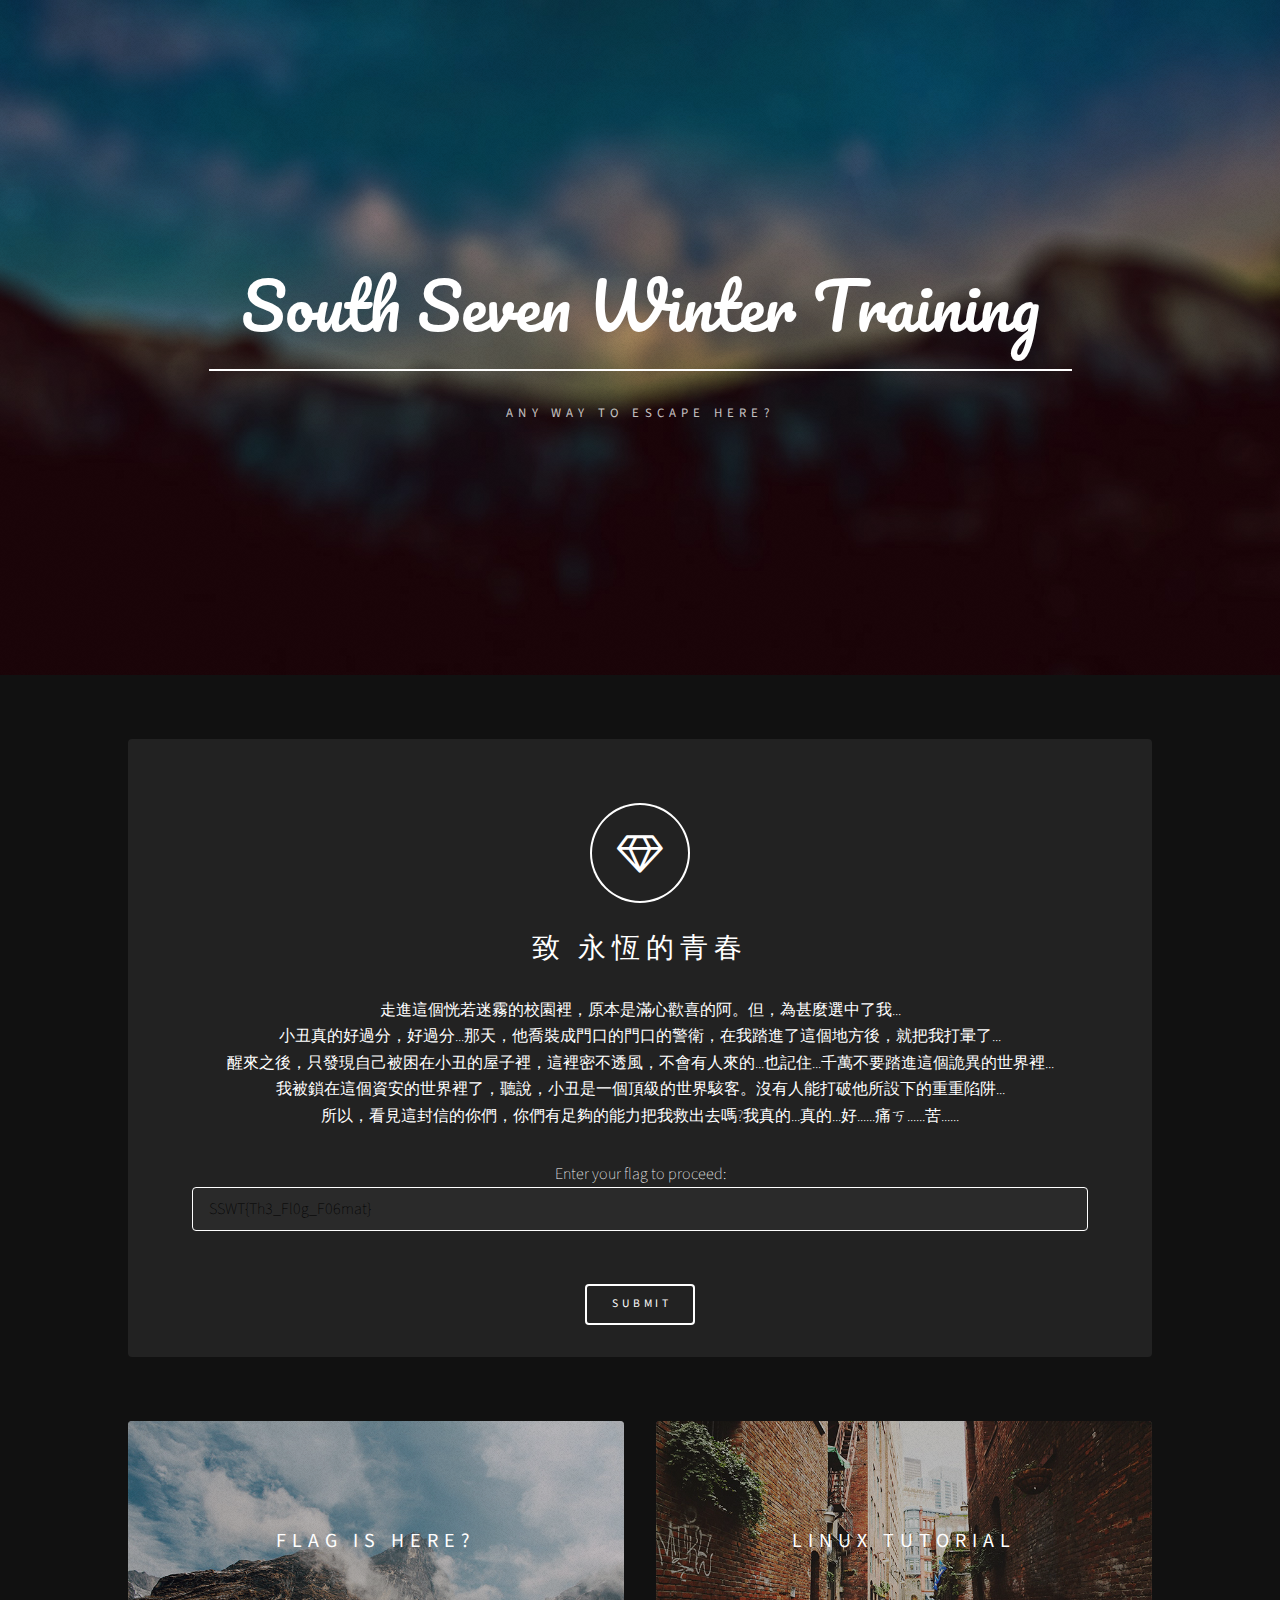
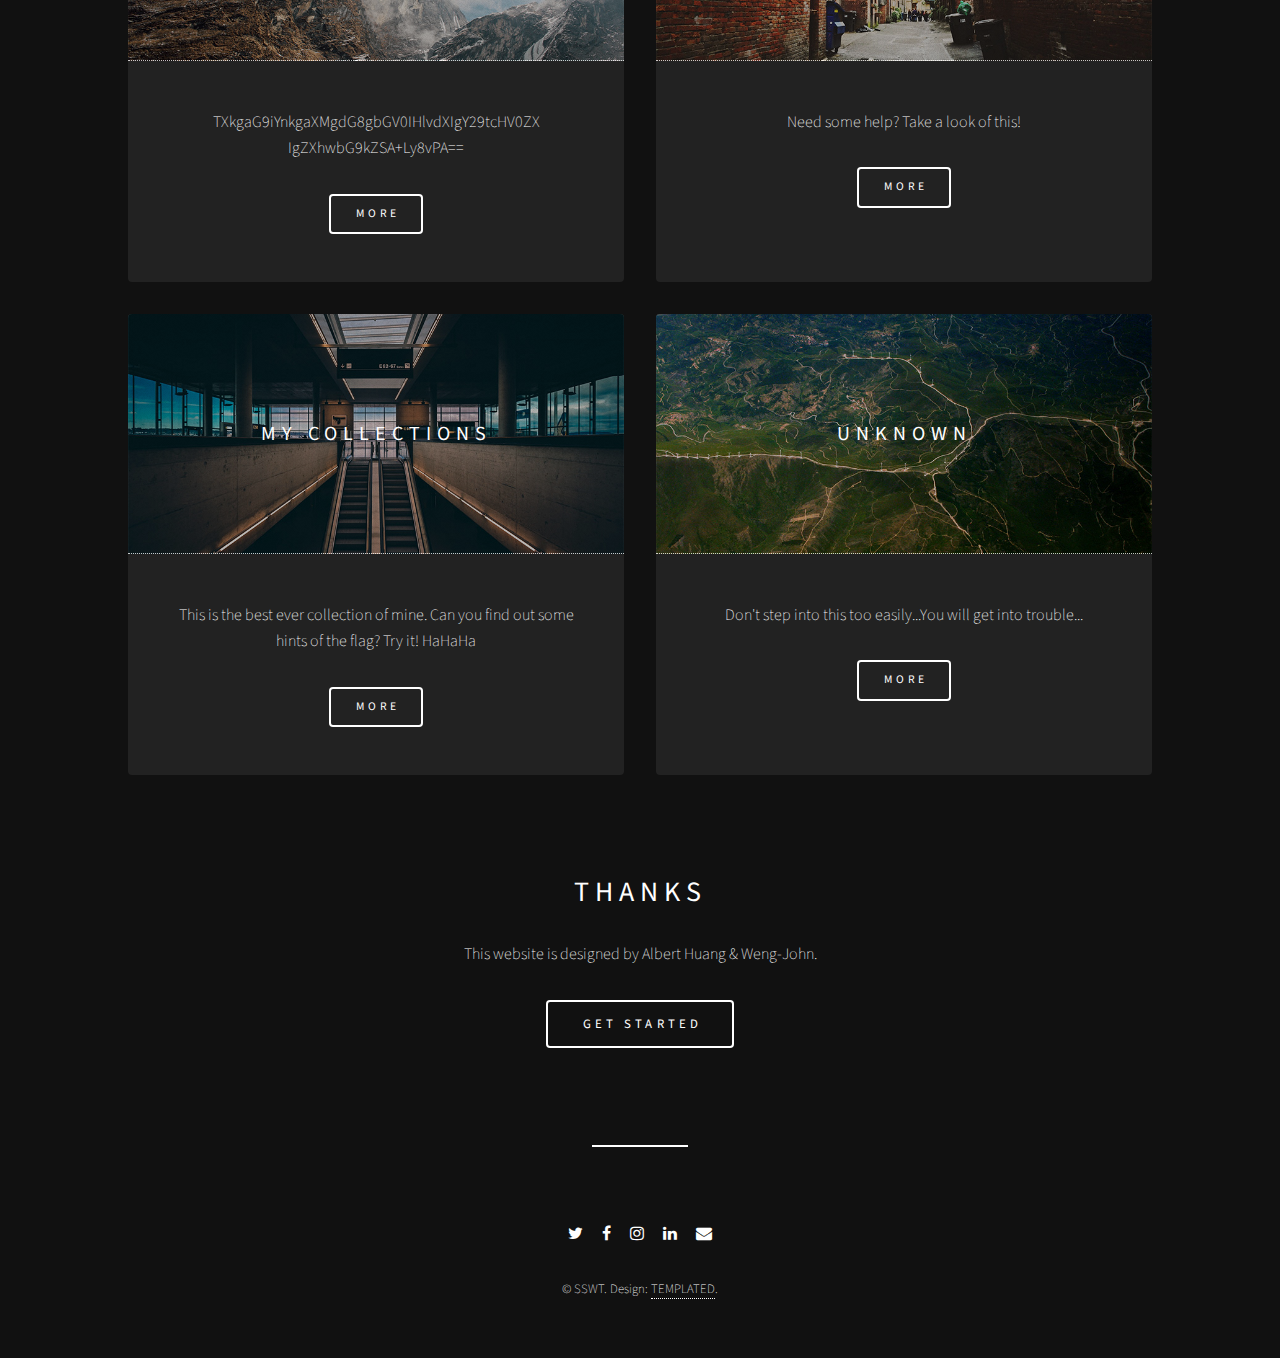
<file: index.html>
<!DOCTYPE HTML>
<html>
	<head>
		<title>World of Clown</title>
		<meta charset="utf-8" />
		<meta name="viewport" content="width=device-width, initial-scale=1" />
		<link rel="stylesheet" href="assets/css/main.css" />
	</head>
	<body>

		<!-- Header -->
			<header id="header" class="alt">
				<div class="inner">
					<h1>South Seven Winter Training</h1>
					<p>Any way to escape here?</p>
				</div>
			</header>

		<!-- Wrapper -->
			<div id="wrapper">
                
				<!-- Banner -->
					<section id="intro" class="main">
						<span class="icon fa-diamond major"></span>
						<h2>致 永恆的青春</h2>
                        <p>走進這個恍若迷霧的校園裡，原本是滿心歡喜的阿。但，為甚麼選中了我...<br>
                            小丑真的好過分，好過分...那天，他喬裝成門口的門口的警衛，在我踏進了這個地方後，就把我打暈了...<br>
                            醒來之後，只發現自己被困在小丑的屋子裡，這裡密不透風，不會有人來的...也記住...千萬不要踏進這個詭異的世界裡...<br>
                            我被鎖在這個資安的世界裡了，聽說，小丑是一個頂級的世界駭客。沒有人能打破他所設下的重重陷阱...<br>
                            所以，看見這封信的你們，你們有足夠的能力把我救出去嗎?我真的...真的...好......痛ㄎ......苦......
                </p>
							Enter your flag to proceed:<input type="text" id="flag" name="flag" placeholder="SSWT{Th3_Fl0g_F06mat}" ><br><br>
							<input type="submit" value="Submit" onclick="confirm()">
					</section>

				<!-- Items -->
					<section class="main items">
						<article class="item">
							<header>
								<a href="./flag.html"><img src="images/pic01.jpg" alt="" /></a>
								<h3>Flag is here?</h3>
							</header>
							<p>TXkgaG9iYnkgaXMgdG8gbGV0IHlvdXIgY29tcHV0ZX<br>IgZXhwbG9kZSA+Ly8vPA==</p>
							<ul class="actions">
								<li><a href="./flag.html" class="button">More</a></li>
							</ul>
						</article>
						<article class="item">
							<header>
								<a href="https://hackmd.io/@gunjyo/linux_command"><img src="images/pic02.jpg" alt="" /></a>
								<h3>Linux Tutorial</h3>
							</header>
							<p>Need some help? Take a look of this!</p>
							<ul class="actions">
								<li><a href="https://hackmd.io/@gunjyo/linux_command" class="button">More</a></li>
							</ul>
						</article>
						<article class="item">
							<header>
								<a href="https://en.wikipedia.org/wiki/SQL_injection"><img src="images/pic03.jpg" alt="" /></a>
								<h3>My collections</h3>
							</header>
							<p>This is the best ever collection of mine. Can you find out some hints of the flag? Try it! HaHaHa</p>
							<ul class="actions">
								<li><a href="https://en.wikipedia.org/wiki/SQL_injection" class="button">More</a></li>
							</ul>
						</article>
						<article class="item">
							<header>
								<a href="./Unknown.html"><img src="images/pic04.jpg" alt="" /></a>
								<h3>Unknown</h3>
							</header>
							<p>Don't step into this too easily...You will get into trouble...</p>
							<ul class="actions">
								<li><a href="./Unknown.html" class="button">More</a></li>
							</ul>
						</article>
					</section>

				<!-- CTA -->
					<section id="cta" class="main special">
						<h2>Thanks</h2>
						<p>This website is designed by Albert Huang & Weng-John.</p>
						<ul class="actions">
							<li><a href="#" class="button big">Get Started</a></li>
						</ul>
					</section>

				<!-- Main -->
				<!--
					<section id="main" class="main">
						<header>
							<h2>Lorem ipsum dolor</h2>
						</header>
						<p>Fusce malesuada efficitur venenatis. Pellentesque tempor leo sed massa hendrerit hendrerit. In sed feugiat est, eu congue elit. Ut porta magna vel felis sodales vulputate. Donec faucibus dapibus lacus non ornare. Etiam eget neque id metus gravida tristique ac quis erat. Aenean quis aliquet sem. Ut ut elementum sem. Suspendisse eleifend ut est non dapibus. Nulla porta, neque quis pretium sagittis, tortor lacus elementum metus, in imperdiet ante lorem vitae ipsum. Pellentesque habitant morbi tristique senectus et netus et malesuada fames ac turpis egestas. Etiam eget neque id metus gravida tristique ac quis erat. Aenean quis aliquet sem. Ut ut elementum sem. Suspendisse eleifend ut est non dapibus. Nulla porta, neque quis pretium sagittis, tortor lacus elementum metus, in imperdiet ante lorem vitae ipsum. Pellentesque habitant morbi tristique senectus et netus et malesuada fames ac turpis egestas.</p>
					</section>
				-->

				<!-- Footer -->
					<footer id="footer">
						<ul class="icons">
							<li><a href="#" class="icon fa-twitter"><span class="label">Twitter</span></a></li>
							<li><a href="#" class="icon fa-facebook"><span class="label">Facebook</span></a></li>
							<li><a href="#" class="icon fa-instagram"><span class="label">Instagram</span></a></li>
							<li><a href="#" class="icon fa-linkedin"><span class="label">LinkedIn</span></a></li>
							<li><a href="#" class="icon fa-envelope"><span class="label">Email</span></a></li>
						</ul>
						<p class="copyright">&copy; SSWT. Design: <a href="https://templated.co">TEMPLATED</a>.</p>
					</footer>

			</div>

		<!-- Scripts -->
        <script type="text/javascript" src="https://code.jquery.com/jquery-1.12.4.min.js"></script>
			<script src="assets/js/skel.min.js"></script>
			<script src="assets/js/util.js"></script>
			<script src="assets/js/main.js"></script>
            <script src="assets/js/confirm.js"></script>
	</body>
</html>
</file>
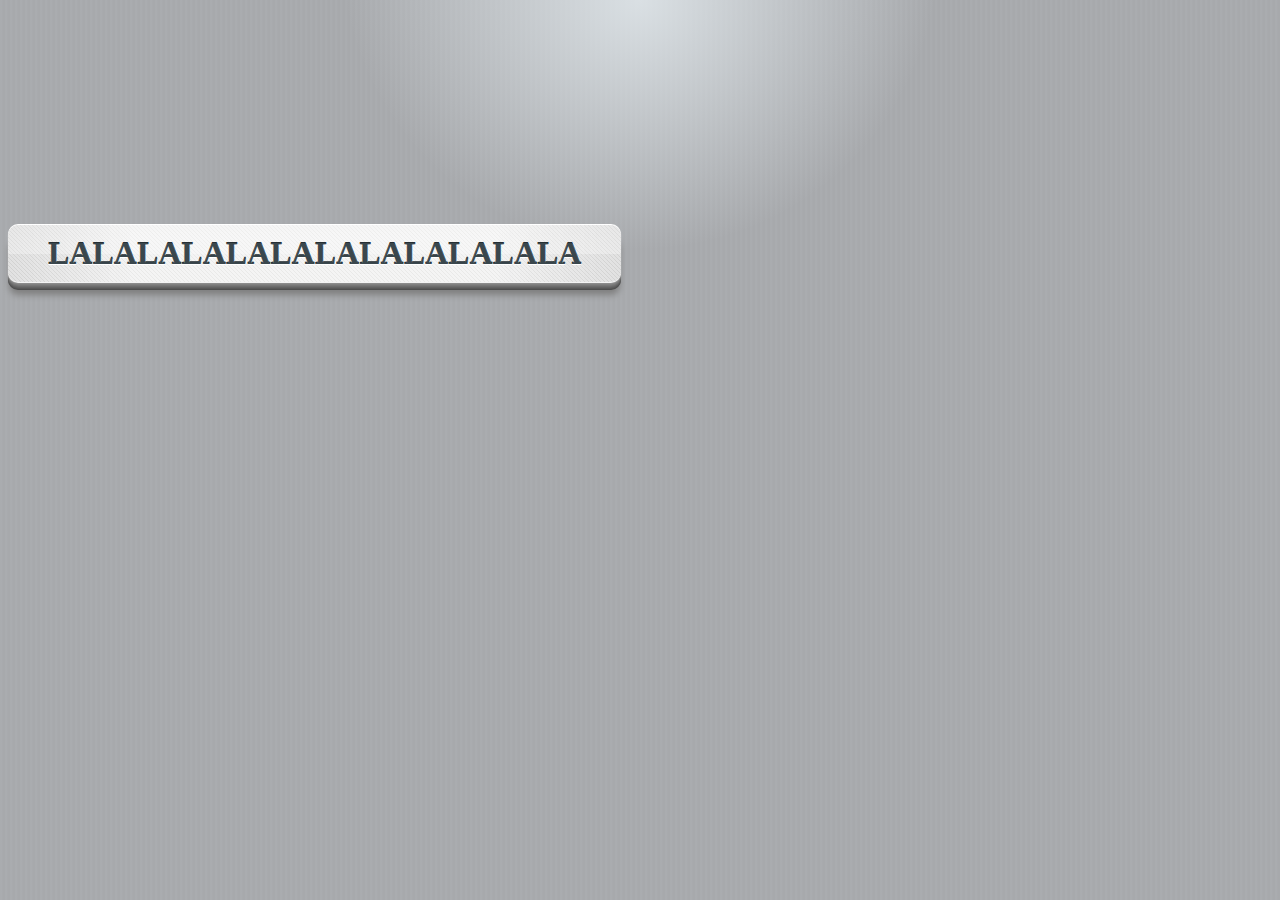
<file: button.html>
<!DOCTYPE HTML>
<html>
	<head>
		<title>I haven't named this page</title>
		<meta charset="utf-8" />
		<meta name="viewport" content="width=device-width, initial-scale=1" />
		<link rel="stylesheet" href="assets/css/button.css" />
	</head>
    <body>
        <div id="pagegradient"></div>

        <a class="button">
            <span>lalalalalalalalalalalala</span>
        </a>
    </body>
</html>
</file>
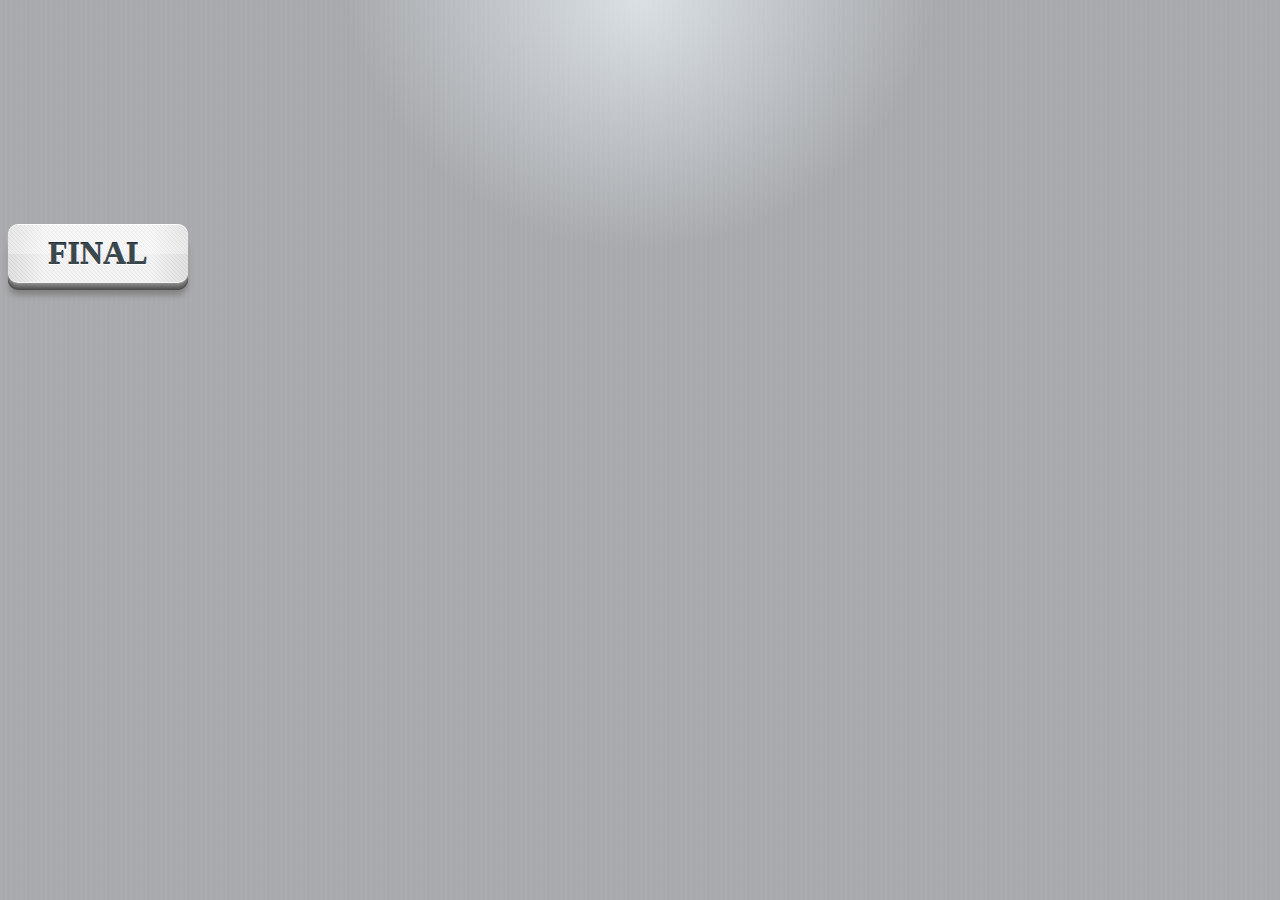
<file: destination.html>
<!DOCTYPE HTML>
<html>
	<head>
		<title>Destination</title>
		<meta charset="utf-8" />
		<meta name="viewport" content="width=device-width, initial-scale=1" />
		<link rel="stylesheet" href="assets/css/button.css" />
	</head>
    <body>
        <div id="pagegradient"></div>

        <a class="button" href="https://hackmd.io/@albert-notes/Bkd1f21ld">
            <span>Final</span>
        </a>
    </body>
</html>
</file>
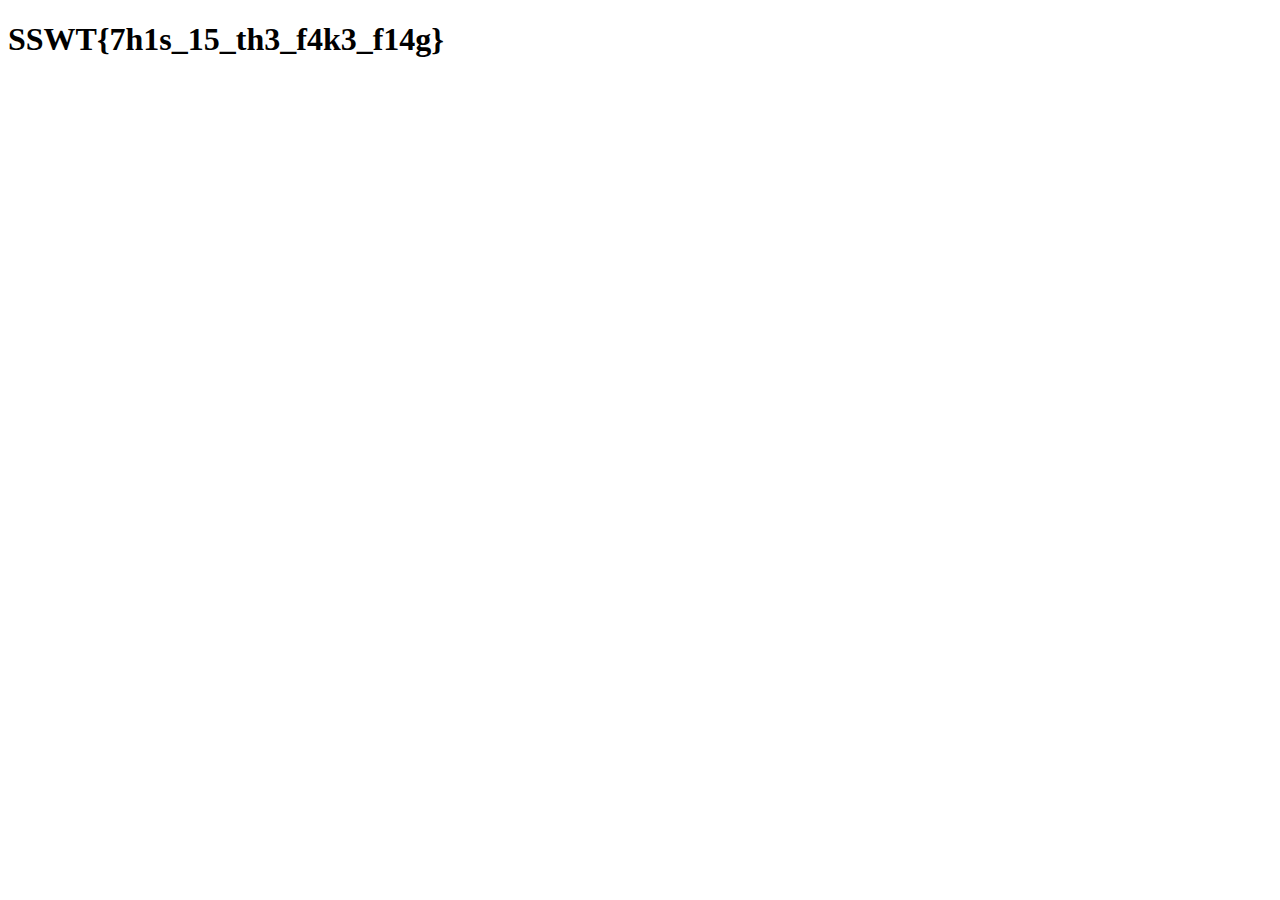
<file: flag.html>
<!DOCTYPE HTML>
<html>
	<head>
		<title>flag</title>
		<meta charset="utf-8" />
		<meta name="viewport" content="width=device-width, initial-scale=1" />
	</head>
	<body>
		<h1>SSWT{7h1s_15_th3_f4k3_f14g}</h1>
	</body>
</html>
</file>
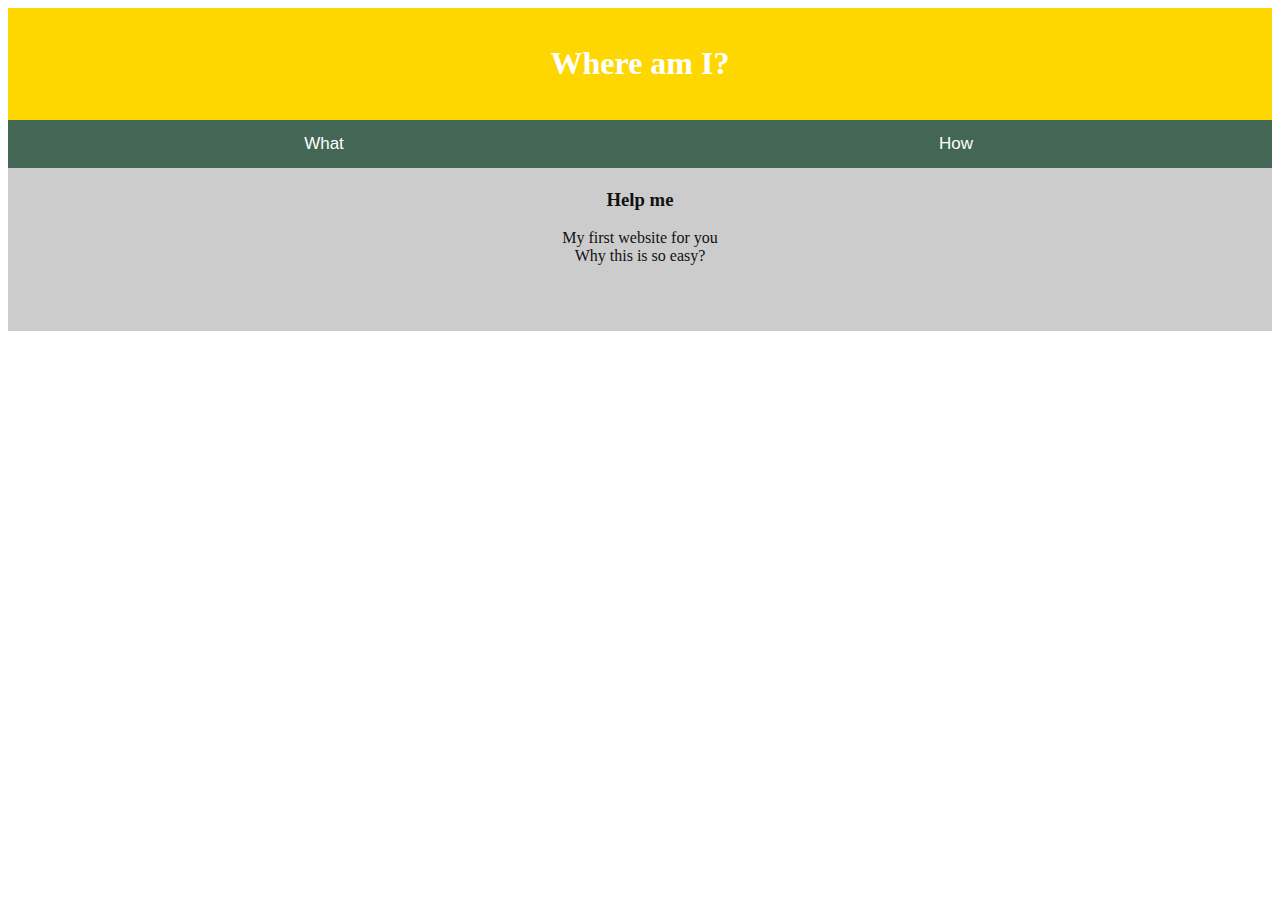
<file: Unknown.html>
<!DOCTYPE html>
<html><head><meta http-equiv="Content-Type" content="text/html; charset=UTF-8">
    <title>Unknown</title>
    <link rel="stylesheet" type="text/css" href="./assets/css/mycss.css">
    <script type="application/javascript" src="./assets/js/myjs.js"></script>
  </head>

  <body class="vsc-initialized">
    <div class="container">
      <header>
	<h1>Where am I?</h1>
      </header>

      <button class="tablink" onclick="openTab(&#39;tabintro&#39;, this, &#39;#222&#39;)" id="defaultOpen" style="">What</button>
      <button class="tablink" onclick="openTab(&#39;tababout&#39;, this, &#39;#222&#39;)" style="background-color: rgb(34, 34, 34);">How</button>
      
      <div id="tabintro" class="tabcontent" style="display: none;">
	<h3>Help me</h3>
	<p>My first website for you<br>Why this is so easy?</p>
      </div>

      <div id="tababout" class="tabcontent" style="display: block;">
	<h3>Useless</h3>
	<p>I used these to make this site: <br>
	  HTML <br>
	  CSS <br>
	  JavaScript
	</p>
	<!-- Html is basic. Anyways have 1/3 of the flag: SSWT{Th3_f1r5 -->
      </div>
      
    </div>
</file>
<file: assets/css/button.css>
body {
    background: #A7A9AC;
    background-image: -webkit-gradient(
        linear,
        left top,
        right top,
        color-stop(.34, rgba(230,237,241,.05)),
        color-stop(.67, rgba(230,237,241,0)));
    -webkit-background-size: 5px 5px;
}

#pagegradient {
  background-image:
        -webkit-gradient(
            radial, 
            50% -50, 
            300, 
            50% 0, 
            0, 
            from(rgba(230, 237, 241, 0)), 
            to(rgba(230, 237, 241, 0.8)));
    
  height:100%;
  left:0px;
  position:absolute;
  top:0;
  width: 100%;
}

.button {
    position: absolute;
    top: 25vh;  //自己調整
    left: 35vw;  //自己調整
    display: inline-block;
    margin: 0 auto;
    
    -webkit-border-radius: 10px;
    
    -webkit-box-shadow: 
        0px 3px rgba(128,128,128,1), /* gradient effects */
        0px 4px rgba(118,118,118,1),
        0px 5px rgba(108,108,108,1),
        0px 6px rgba(98,98,98,1),
        0px 7px rgba(88,88,88,1),
        0px 8px rgba(78,78,78,1),
        0px 14px 6px -1px rgba(128,128,128,1); /* shadow */
    
    -webkit-transition: -webkit-box-shadow .1s ease-in-out;
} 

.button span {
    background-color: #E8E8E8;
    
    background-image: 
        /* gloss gradient */
        -webkit-gradient(
            linear, 
            left bottom, 
            left top, 
            color-stop(50%,rgba(255,255,255,0)), 
            color-stop(50%,rgba(255,255,255,0.3)), 
            color-stop(100%,rgba(255,255,255,0.2))),
        
        /* dark outside gradient */
        -webkit-gradient(
            linear, 
            left top, 
            right top, 
            color-stop(0%,rgba(210,210,210,0.3)), 
            color-stop(20%,rgba(210,210,210,0)), 
            color-stop(80%,rgba(210,210,210,0)), 
            color-stop(100%,rgba(210,210,210,0.3))),
        
        /* light inner gradient */
        -webkit-gradient(
            linear, 
            left top, 
            right top, 
            color-stop(0%,rgba(255,255,255,0)), 
            color-stop(20%,rgba(255,255,255,0.5)), 
            color-stop(80%,rgba(255,255,255,0.5)), 
            color-stop(100%,rgba(255,255,255,0))),        
        
        /* diagonal line pattern */
        -webkit-gradient(
            linear, 
            0% 100%, 
            100% 0%, 
            color-stop(0%,rgba(255,255,255,0)), 
            color-stop(40%,rgba(255,255,255,0)), 
            color-stop(40%,#D2D2D1), 
            color-stop(60%,#D2D2D1), 
            color-stop(60%,rgba(255,255,255,0)), 
            color-stop(100%,rgba(255,255,255,0)));
    
        -webkit-box-shadow:
            0px -1px #fff, /* top highlight */
            0px 1px 1px #FFFFFF; /* bottom edge */
    
    -webkit-background-size: 100%, 100%, 100%, 4px 4px;
    
    -webkit-border-radius: 10px;
    -webkit-transition: -webkit-transform .1s ease-in-out;
    
    display: inline-block;
    padding: 10px 40px 10px 40px;
    
    color: #3A474D;
    text-transform: uppercase;
    font-family: 'TradeGothicLTStd-BdCn20','PT Sans Narrow';
    font-weight: 700;
    font-size: 32px;
    
    text-shadow: 0px 1px #fff, 0px -1px #262F33;
}

        .button span:hover {
            color: #AEBF3B;
            text-shadow: 0px -1px #97A63A;
            cursor: pointer;
        }

        .button:active {
            -webkit-box-shadow: 
                0px 3px rgba(128,128,128,1),
                0px 4px rgba(118,118,118,1),
                0px 5px rgba(108,108,108,1),
                0px 6px rgba(98,98,98,1),
                0px 7px rgba(88,88,88,1),
                0px 8px rgba(78,78,78,1),
                0px 10px 2px 0px rgba(128,128,128,.6); /* shadow */
        }

        .button:active span{
            -webkit-transform: translate(0, 5px); /* depth of button press */
        }

    .button span:after {
        display: block;
        width: 10px;
        height: 10px;
    
        position: absolute;
        right: 14px;
        top: 12px;    
        
        font-family: 'Cabin';
        font-weight: 700;
        color: #AEBF3B;
        text-shadow: 0px 1px #fff, 0px -1px #97A63A;
        font-size: 26px;
    }
</file>
<file: assets/css/mycss.css>
div.container {
    width: 100%;
}

header {
    background-color: gold;
    padding: 1em;
    color: white;
    clear: left;
    text-align: center;
}

h1 {
    color: white;
}

.tablink {
    background-color: #465;
    color: white;
    float: left;
    border: none;
    outline: none;
    cursor: pointer;
    padding: 14px 16px;
    font-size: 17px;
    width: 50%;
}

.tablink:hover {
    background-color: #798;
}

.tabcontent {
    color: #111;
    display: none;
    padding: 50px;
    text-align: center;
}

#tabintro { background-color: #ccc; }
#tababout { background-color: #ccc; }

/* You need CSS to make pretty pages. Here's part 2/3 of the flag: t_tr7_1 */
</file>
<file: assets/css/main.css>
@import url(font-awesome.min.css);
@import url("https://fonts.googleapis.com/css?family=Pacifico|Source+Sans+Pro:200,400");

/*
	Epilogue by TEMPLATED
	templated.co @templatedco
	Released for free under the Creative Commons Attribution 3.0 license (templated.co/license)
*/

/* Reset */

	html, body, div, span, applet, object, iframe, h1, h2, h3, h4, h5, h6, p, blockquote, pre, a, abbr, acronym, address, big, cite, code, del, dfn, em, img, ins, kbd, q, s, samp, small, strike, strong, sub, sup, tt, var, b, u, i, center, dl, dt, dd, ol, ul, li, fieldset, form, label, legend, table, caption, tbody, tfoot, thead, tr, th, td, article, aside, canvas, details, embed, figure, figcaption, footer, header, hgroup, menu, nav, output, ruby, section, summary, time, mark, audio, video {
		margin: 0;
		padding: 0;
		border: 0;
		font-size: 100%;
		font: inherit;
		vertical-align: baseline;
	}

	article, aside, details, figcaption, figure, footer, header, hgroup, menu, nav, section {
		display: block;
	}

	body {
		line-height: 1;
	}

	ol, ul {
		list-style: none;
	}

	blockquote, q {
		quotes: none;
	}

	blockquote:before, blockquote:after, q:before, q:after {
		content: '';
		content: none;
	}

	table {
		border-collapse: collapse;
		border-spacing: 0;
	}

	body {
		-webkit-text-size-adjust: none;
	}

/* Box Model */

	*, *:before, *:after {
		-moz-box-sizing: border-box;
		-webkit-box-sizing: border-box;
		box-sizing: border-box;
	}

/* Basic */

	@-ms-viewport {
		width: device-width;
	}

	body {
		-ms-overflow-style: scrollbar;
	}

	@media screen and (max-width: 480px) {

		html, body {
			min-width: 320px;
		}

	}

	body {
		background: #111111;
	}

		body.is-loading *, body.is-loading *:before, body.is-loading *:after {
			-moz-animation: none !important;
			-webkit-animation: none !important;
			-ms-animation: none !important;
			animation: none !important;
			-moz-transition: none !important;
			-webkit-transition: none !important;
			-ms-transition: none !important;
			transition: none !important;
		}

/* Type */

	body {
		background-color: #111111;
		color: #ffffff;
	}

	body, input, select, textarea {
		font-family: "Source Sans Pro", Helvetica, sans-serif;
		font-size: 17pt;
		font-weight: 200;
		line-height: 1.65;
	}

		@media screen and (max-width: 1680px) {

			body, input, select, textarea {
				font-size: 13pt;
			}

		}

		@media screen and (max-width: 1280px) {

			body, input, select, textarea {
				font-size: 12pt;
			}

		}

		@media screen and (max-width: 360px) {

			body, input, select, textarea {
				font-size: 11pt;
			}

		}

	a {
		-moz-transition: color 0.2s ease, border-bottom-color 0.2s ease;
		-webkit-transition: color 0.2s ease, border-bottom-color 0.2s ease;
		-ms-transition: color 0.2s ease, border-bottom-color 0.2s ease;
		transition: color 0.2s ease, border-bottom-color 0.2s ease;
		text-decoration: none;
		border-bottom: dotted 1px;
	}

		a:hover {
			border-bottom-color: transparent;
		}

	strong, b {
		font-weight: 400;
	}

	em, i {
		font-style: italic;
	}

	p {
		margin: 0 0 2em 0;
	}

	h1, h2, h3, h4, h5, h6 {
		font-weight: 400;
		line-height: 1.5;
		margin: 0 0 1em 0;
		text-transform: uppercase;
		letter-spacing: 0.375rem;
	}

		h1 a, h2 a, h3 a, h4 a, h5 a, h6 a {
			color: inherit;
			text-decoration: none;
		}

	h1 {
		font-size: 2em;
	}

	h2 {
		font-size: 1.75em;
	}

	h3 {
		font-size: 1.25em;
	}

	h4 {
		font-size: 1em;
	}

	h5 {
		font-size: 0.9em;
	}

	h6 {
		font-size: 0.7em;
	}

	@media screen and (max-width: 736px) {

		h1 {
			font-size: 1.5em;
		}

		h2 {
			font-size: 1.25em;
		}

		h3 {
			font-size: 1em;
		}

	}

	sub {
		font-size: 0.8em;
		position: relative;
		top: 0.5em;
	}

	sup {
		font-size: 0.8em;
		position: relative;
		top: -0.5em;
	}

	blockquote {
		border-left: solid 4px;
		font-style: italic;
		margin: 0 0 2em 0;
		padding: 0.5em 0 0.5em 2em;
	}

	code {
		border-radius: 4px;
		border: solid 1px;
		font-family: "Courier New", monospace;
		font-size: 0.9em;
		margin: 0 0.25em;
		padding: 0.25em 0.65em;
	}

	pre {
		-webkit-overflow-scrolling: touch;
		font-family: "Courier New", monospace;
		font-size: 0.9em;
		margin: 0 0 2em 0;
	}

		pre code {
			display: block;
			line-height: 1.75;
			padding: 1em 1.5em;
			overflow-x: auto;
		}

	hr {
		border: 0;
		border-bottom: solid 1px;
		margin: 2em 0;
	}

		hr.major {
			margin: 3em 0;
		}

	.align-left {
		text-align: left;
	}

	.align-center {
		text-align: center;
	}

	.align-right {
		text-align: right;
	}

	input, select, textarea {
		color: #222222;
	}

	a {
		color: inherit;
	}

		a:hover {
			color: #EF6480 !important;
		}

	strong, b {
		color: #222222;
	}

	h1, h2, h3, h4, h5, h6 {
		color: #ffffff;
	}

	blockquote {
		border-left-color: #ffffff;
	}

	code {
		background: rgba(144, 144, 144, 0.075);
		border-color: #ffffff;
	}

	hr {
		border-bottom-color: #ffffff;
	}

/* Box */

	.box {
		border-radius: 4px;
		border: solid 1px;
		margin-bottom: 2em;
		padding: 1.5em;
	}

		.box > :last-child,
		.box > :last-child > :last-child,
		.box > :last-child > :last-child > :last-child {
			margin-bottom: 0;
		}

		.box.alt {
			border: 0;
			border-radius: 0;
			padding: 0;
		}

	.box {
		border-color: #ffffff;
	}

/* Button */

	input[type="submit"],
	input[type="reset"],
	input[type="button"],
	button,
	.button {
		-moz-appearance: none;
		-webkit-appearance: none;
		-ms-appearance: none;
		appearance: none;
		-moz-transition: box-shadow 0.2s ease-in-out, background-color 0.2s ease-in-out, color 0.2s ease-in-out;
		-webkit-transition: box-shadow 0.2s ease-in-out, background-color 0.2s ease-in-out, color 0.2s ease-in-out;
		-ms-transition: box-shadow 0.2s ease-in-out, background-color 0.2s ease-in-out, color 0.2s ease-in-out;
		transition: box-shadow 0.2s ease-in-out, background-color 0.2s ease-in-out, color 0.2s ease-in-out;
		border-radius: 4px;
		border: 0;
		cursor: pointer;
		display: inline-block;
		font-weight: 400;
		height: 3.5em;
		line-height: 3.5em;
		padding: 0 2em 0 2.375em;
		text-align: center;
		text-decoration: none;
		white-space: nowrap;
		text-transform: uppercase;
		letter-spacing: 0.325em;
		font-size: 0.725em;
	}

		input[type="submit"].icon:before,
		input[type="reset"].icon:before,
		input[type="button"].icon:before,
		button.icon:before,
		.button.icon:before {
			margin-right: 0.5em;
		}

		input[type="submit"].fit,
		input[type="reset"].fit,
		input[type="button"].fit,
		button.fit,
		.button.fit {
			display: block;
			margin: 0 0 1em 0;
			width: 100%;
		}

		input[type="submit"].big,
		input[type="reset"].big,
		input[type="button"].big,
		button.big,
		.button.big {
			font-size: 0.8em;
			padding: 0 2.5em 0 2.875em;
			height: 3.75em;
			line-height: 3.75em;
		}

		input[type="submit"].disabled, input[type="submit"]:disabled,
		input[type="reset"].disabled,
		input[type="reset"]:disabled,
		input[type="button"].disabled,
		input[type="button"]:disabled,
		button.disabled,
		button:disabled,
		.button.disabled,
		.button:disabled {
			-moz-pointer-events: none;
			-webkit-pointer-events: none;
			-ms-pointer-events: none;
			pointer-events: none;
			opacity: 0.25;
		}

		@media screen and (max-width: 480px) {

			input[type="submit"],
			input[type="reset"],
			input[type="button"],
			button,
			.button {
				padding: 0;
			}

		}

	input[type="submit"],
	input[type="reset"],
	input[type="button"],
	button,
	.button {
		background-color: transparent;
		box-shadow: inset 0 0 0 2px #ffffff;
		color: #ffffff !important;
	}

		input[type="submit"]:hover,
		input[type="reset"]:hover,
		input[type="button"]:hover,
		button:hover,
		.button:hover {
			color: #EF6480 !important;
			box-shadow: inset 0 0 0 2px #EF6480;
		}

		input[type="submit"]:active,
		input[type="reset"]:active,
		input[type="button"]:active,
		button:active,
		.button:active {
			background-color: rgba(239, 100, 128, 0.15);
		}

		input[type="submit"].icon:before,
		input[type="reset"].icon:before,
		input[type="button"].icon:before,
		button.icon:before,
		.button.icon:before {
			color: #000000;
		}

/* Form */

	form {
		margin: 0 0 2em 0;
	}

	label {
		display: block;
		font-size: 0.9em;
		font-weight: 400;
		margin: 0 0 1em 0;
	}

	input[type="text"],
	input[type="password"],
	input[type="email"],
	select,
	textarea {
		-moz-appearance: none;
		-webkit-appearance: none;
		-ms-appearance: none;
		appearance: none;
		border-radius: 4px;
		border: none;
		border: solid 1px;
		color: inherit;
		display: block;
		outline: 0;
		padding: 0 1em;
		text-decoration: none;
		width: 100%;
	}

		input[type="text"]:invalid,
		input[type="password"]:invalid,
		input[type="email"]:invalid,
		select:invalid,
		textarea:invalid {
			box-shadow: none;
		}

	.select-wrapper {
		text-decoration: none;
		display: block;
		position: relative;
	}

		.select-wrapper:before {
			-moz-osx-font-smoothing: grayscale;
			-webkit-font-smoothing: antialiased;
			font-family: FontAwesome;
			font-style: normal;
			font-weight: normal;
			text-transform: none !important;
		}

		.select-wrapper:before {
			content: '\f078';
			display: block;
			height: 2.75em;
			line-height: 2.75em;
			pointer-events: none;
			position: absolute;
			right: 0;
			text-align: center;
			top: 0;
			width: 2.75em;
		}

		.select-wrapper select::-ms-expand {
			display: none;
		}

	input[type="text"],
	input[type="password"],
	input[type="email"],
	select {
		height: 2.75em;
	}

	textarea {
		padding: 0.75em 1em;
	}

	input[type="checkbox"],
	input[type="radio"] {
		-moz-appearance: none;
		-webkit-appearance: none;
		-ms-appearance: none;
		appearance: none;
		display: block;
		float: left;
		margin-right: -2em;
		opacity: 0;
		width: 1em;
		z-index: -1;
	}

		input[type="checkbox"] + label,
		input[type="radio"] + label {
			text-decoration: none;
			cursor: pointer;
			display: inline-block;
			font-size: 1em;
			font-weight: 200;
			padding-left: 2.4em;
			padding-right: 0.75em;
			position: relative;
		}

			input[type="checkbox"] + label:before,
			input[type="radio"] + label:before {
				-moz-osx-font-smoothing: grayscale;
				-webkit-font-smoothing: antialiased;
				font-family: FontAwesome;
				font-style: normal;
				font-weight: normal;
				text-transform: none !important;
			}

			input[type="checkbox"] + label:before,
			input[type="radio"] + label:before {
				border-radius: 4px;
				border: solid 1px;
				content: '';
				display: inline-block;
				height: 1.65em;
				left: 0;
				line-height: 1.58125em;
				position: absolute;
				text-align: center;
				top: 0;
				width: 1.65em;
			}

input[type="checkbox"]:checked + label:before,
		input[type="radio"]:checked + label:before {
			content: '\f00c';
		}

	input[type="checkbox"] + label:before {
		border-radius: 4px;
	}

	input[type="radio"] + label:before {
		border-radius: 100%;
	}

	::-webkit-input-placeholder {
		opacity: 1.0;
	}

	:-moz-placeholder {
		opacity: 1.0;
	}

	::-moz-placeholder {
		opacity: 1.0;
	}

	:-ms-input-placeholder {
		opacity: 1.0;
	}

	.formerize-placeholder {
		opacity: 1.0;
	}

	label {
		color: #222222;
	}

	input[type="text"],
	input[type="password"],
	input[type="email"],
	select,
	textarea {
		background: rgba(144, 144, 144, 0.075);
		border-color: #ffffff;
	}

		input[type="text"]:focus,
		input[type="password"]:focus,
		input[type="email"]:focus,
		select:focus,
		textarea:focus {
			border-color: #EF6480;
			box-shadow: 0 0 0 1px #EF6480;
		}

	.select-wrapper:before {
		color: #ffffff;
	}

	input[type="checkbox"] + label,
	input[type="radio"] + label {
		color: #ffffff;
	}

		input[type="checkbox"] + label:before,
		input[type="radio"] + label:before {
			background: rgba(144, 144, 144, 0.075);
			border-color: #ffffff;
		}

	input[type="checkbox"]:checked + label:before,
	input[type="radio"]:checked + label:before {
		background-color: #EF6480;
		border-color: #EF6480;
		color: #222222;
	}

	input[type="checkbox"]:focus + label:before,
	input[type="radio"]:focus + label:before {
		border-color: #EF6480;
		box-shadow: 0 0 0 1px #EF6480;
	}

	::-webkit-input-placeholder {
		color: #000000 !important;
	}

	:-moz-placeholder {
		color: #000000 !important;
	}

	::-moz-placeholder {
		color: #000000 !important;
	}

	:-ms-input-placeholder {
		color: #000000 !important;
	}

	.formerize-placeholder {
		color: #000000 !important;
	}

/* Icon */

	.icon {
		text-decoration: none;
		border-bottom: none;
		position: relative;
	}

		.icon:before {
			-moz-osx-font-smoothing: grayscale;
			-webkit-font-smoothing: antialiased;
			font-family: FontAwesome;
			font-style: normal;
			font-weight: normal;
			text-transform: none !important;
		}

		.icon > .label {
			display: none;
		}

		.icon.major {
			display: block;
			margin: 0 0 1.5em 0;
		}

			.icon.major:before {
				cursor: default;
				font-size: 2.5rem;
				box-shadow: inset 0 0 0 2px #ffffff;
				width: 2.5em;
				height: 2.5em;
				line-height: 2.5em;
				display: inline-block;
				border-radius: 100%;
				color: #ffffff;
			}

		@media screen and (max-width: 736px) {

			.icon.major:before {
				font-size: 2rem;
			}

		}

/* Image */

	.image {
		border-radius: 4px;
		border: 0;
		display: inline-block;
		position: relative;
	}

		.image img {
			border-radius: 4px;
			display: block;
		}

		.image.left, .image.right {
			max-width: 40%;
		}

			.image.left img, .image.right img {
				width: 100%;
			}

		.image.left {
			float: left;
			margin: 0 1.5em 1em 0;
			top: 0.25em;
		}

		.image.right {
			float: right;
			margin: 0 0 1em 1.5em;
			top: 0.25em;
		}

		.image.fit {
			display: block;
			margin: 0 0 2em 0;
			width: 100%;
		}

			.image.fit img {
				width: 100%;
			}

		.image.main {
			display: block;
			margin: 0 0 3em 0;
			width: 100%;
		}

			.image.main img {
				width: 100%;
			}

/* List */

	ol {
		list-style: decimal;
		margin: 0 0 2em 0;
		padding-left: 1.25em;
	}

		ol li {
			padding-left: 0.25em;
		}

	ul {
		list-style: disc;
		margin: 0 0 2em 0;
		padding-left: 1em;
	}

		ul li {
			padding-left: 0.5em;
		}

		ul.alt {
			list-style: none;
			padding-left: 0;
		}

			ul.alt li {
				border-top: solid 1px;
				padding: 0.5em 0;
			}

				ul.alt li:first-child {
					border-top: 0;
					padding-top: 0;
				}

		ul.icons {
			cursor: default;
			list-style: none;
			padding-left: 0;
		}

			ul.icons li {
				display: inline-block;
				padding: 0 1em 0 0;
			}

				ul.icons li:last-child {
					padding-right: 0;
				}

		ul.actions {
			cursor: default;
			list-style: none;
			padding-left: 0;
		}

			ul.actions li {
				display: inline-block;
				padding: 0 1em 0 0;
				vertical-align: middle;
			}

				ul.actions li:last-child {
					padding-right: 0;
				}

			ul.actions.small li {
				padding: 0 0.5em 0 0;
			}

			ul.actions.vertical li {
				display: block;
				padding: 1em 0 0 0;
			}

				ul.actions.vertical li:first-child {
					padding-top: 0;
				}

				ul.actions.vertical li > * {
					margin-bottom: 0;
				}

			ul.actions.vertical.small li {
				padding: 0.5em 0 0 0;
			}

				ul.actions.vertical.small li:first-child {
					padding-top: 0;
				}

			ul.actions.fit {
				display: table;
				margin-left: -1em;
				padding: 0;
				table-layout: fixed;
				width: calc(100% + 1em);
			}

				ul.actions.fit li {
					display: table-cell;
					padding: 0 0 0 1em;
				}

					ul.actions.fit li > * {
						margin-bottom: 0;
					}

				ul.actions.fit.small {
					margin-left: -0.5em;
					width: calc(100% + 0.5em);
				}

					ul.actions.fit.small li {
						padding: 0 0 0 0.5em;
					}

			@media screen and (max-width: 480px) {

				ul.actions {
					margin: 0 0 2em 0;
				}

					ul.actions li {
						padding: 1em 0 0 0;
						display: block;
						text-align: center;
						width: 100%;
					}

						ul.actions li:first-child {
							padding-top: 0;
						}

						ul.actions li > * {
							width: 100%;
							margin: 0 !important;
						}

					ul.actions.small li {
						padding: 0.5em 0 0 0;
					}

						ul.actions.small li:first-child {
							padding-top: 0;
						}

			}

	dl {
		margin: 0 0 2em 0;
	}

		dl dt {
			display: block;
			font-weight: 400;
			margin: 0 0 1em 0;
		}

		dl dd {
			margin-left: 2em;
		}

	ul.alt li {
		border-top-color: #ffffff;
	}

/* Table */

	.table-wrapper {
		-webkit-overflow-scrolling: touch;
		overflow-x: auto;
	}

	table {
		margin: 0 0 2em 0;
		width: 100%;
	}

		table tbody tr {
			border: solid 1px;
			border-left: 0;
			border-right: 0;
		}

		table td {
			padding: 0.75em 0.75em;
		}

		table th {
			font-size: 0.9em;
			font-weight: 400;
			padding: 0 0.75em 0.75em 0.75em;
			text-align: left;
		}

		table thead {
			border-bottom: solid 2px;
		}

		table tfoot {
			border-top: solid 2px;
		}

		table.alt {
			border-collapse: separate;
		}

			table.alt tbody tr td {
				border: solid 1px;
				border-left-width: 0;
				border-top-width: 0;
			}

				table.alt tbody tr td:first-child {
					border-left-width: 1px;
				}

			table.alt tbody tr:first-child td {
				border-top-width: 1px;
			}

			table.alt thead {
				border-bottom: 0;
			}

			table.alt tfoot {
				border-top: 0;
			}

	table tbody tr {
		border-color: #ffffff;
	}

		table tbody tr:nth-child(2n + 1) {
			background-color: rgba(144, 144, 144, 0.075);
		}

	table th {
		color: #222222;
	}

	table thead {
		border-bottom-color: #ffffff;
	}

	table tfoot {
		border-top-color: #ffffff;
	}

	table.alt tbody tr td {
		border-color: #ffffff;
	}

/* Item */

	.item {
		padding: 3em 3em 1em 3em;
		background-color: #222222;
		border-radius: 4px;
		text-align: center;
	}

		.item header {
			border-top-left-radius: 4px;
			border-top-right-radius: 4px;
			margin: -3em 0 3em -3em;
			width: calc(100% + 6em);
			height: 15em;
			display: -moz-flex;
			display: -webkit-flex;
			display: -ms-flex;
			display: flex;
			-moz-align-items: center;
			-webkit-align-items: center;
			-ms-align-items: center;
			align-items: center;
			-moz-justify-content: center;
			-webkit-justify-content: center;
			-ms-justify-content: center;
			justify-content: center;
			background-color: #444;
			color: rgba(255, 255, 255, 0.75);
			position: relative;
			overflow: hidden;
		}

			.item header input, .item header select, .item header textarea {
				color: #ffffff;
			}

			.item header a {
				color: inherit;
			}

				.item header a:hover {
					color: #EF6480 !important;
				}

			.item header strong, .item header b {
				color: #222222;
			}

			.item header h1, .item header h2, .item header h3, .item header h4, .item header h5, .item header h6 {
				color: #ffffff;
			}

			.item header blockquote {
				border-left-color: #ffffff;
			}

			.item header code {
				background: rgba(255, 255, 255, 0.075);
				border-color: #ffffff;
			}

			.item header hr {
				border-bottom-color: #ffffff;
			}

			.item header a {
				-moz-transition: -moz-transform 0.2s ease;
				-webkit-transition: -webkit-transform 0.2s ease;
				-ms-transition: -ms-transform 0.2s ease;
				transition: transform 0.2s ease;
				background-size: cover;
				background-position: center;
				background-repeat: no-repeat;
				position: absolute;
				top: 0;
				left: 0;
				width: 100%;
				height: 100%;
				display: block;
			}

				.item header a:before {
					content: '';
					display: block;
					position: absolute;
					top: 0;
					left: 0;
					width: 100%;
					height: 100%;
					background-color: rgba(0, 0, 0, 0.25);
					background-image: url("images/overlay.png");
				}

			.item header:hover a {
				-moz-transform: scale(1.1);
				-webkit-transform: scale(1.1);
				-ms-transform: scale(1.1);
				transform: scale(1.1);
			}

			.item header > * {
				position: relative;
				z-index: 1;
			}

			.item header h3 {
				margin: 0;
				-moz-pointer-events: none;
				-webkit-pointer-events: none;
				-ms-pointer-events: none;
				pointer-events: none;
			}

	.items {
		display: -moz-flex;
		display: -webkit-flex;
		display: -ms-flex;
		display: flex;
		-moz-flex-wrap: wrap;
		-webkit-flex-wrap: wrap;
		-ms-flex-wrap: wrap;
		flex-wrap: wrap;
		width: calc(100% + 2em);
		margin: -2em 0 0 -2em;
	}

		.items .item {
			margin: 2em 0 0 2em;
			width: calc(50% - 2em);
		}

	@media screen and (max-width: 980px) {

		.item header {
			height: 25em;
		}

		.items {
			-moz-flex-direction: column;
			-webkit-flex-direction: column;
			-ms-flex-direction: column;
			flex-direction: column;
			-moz-flex-wrap: nowrap;
			-webkit-flex-wrap: nowrap;
			-ms-flex-wrap: nowrap;
			flex-wrap: nowrap;
			width: 100%;
			margin: 0;
		}

			.items .item {
				width: 100%;
				margin: 0 0 2em 0;
			}

				.items .item:last-child {
					margin-bottom: 0;
				}

	}

	@media screen and (max-width: 736px) {

		.item header {
			height: 15em;
		}

		.items .item {
			margin: 0 0 1em 0;
		}

	}

	@media screen and (max-width: 480px) {

		.item {
			padding: 2em 1em 0.1em 1em;
		}

			.item header {
				height: 12em;
				margin: -2em 0 2em -1em;
				width: calc(100% + 2em);
			}

	}

/* Wrapper */

	#wrapper {
		width: 64em;
		margin: 0 auto;
		max-width: calc(100% - 4em);
		padding: 4em 0 2em 0;
	}

		#wrapper > .main {
			margin-bottom: 4em;
		}

		@media screen and (max-width: 980px) {

			#wrapper {
				padding: 2em 0 2em 0;
			}

				#wrapper > .main {
					margin-bottom: 2em;
				}

		}

		@media screen and (max-width: 736px) {

			#wrapper {
				max-width: calc(100% - 2em);
				padding: 1em 0 0.1em 0;
			}

				#wrapper > .main {
					margin-bottom: 1em;
				}

		}

/* Header */

	#header {
		background-color: #444;
		color: rgba(255, 255, 255, 0.75);
		display: -moz-flex;
		display: -webkit-flex;
		display: -ms-flex;
		display: flex;
		-moz-align-items: center;
		-webkit-align-items: center;
		-ms-align-items: center;
		align-items: center;
		-moz-justify-content: center;
		-webkit-justify-content: center;
		-ms-justify-content: center;
		justify-content: center;
		-moz-flex-direction: column;
		-webkit-flex-direction: column;
		-ms-flex-direction: column;
		flex-direction: column;
		padding: 8em 0 6em 0;
		background-image: url("../../images/banner.jpg");
		background-size: cover;
		background-position: center;
		background-attachment: fixed;
		text-align: center;
		position: relative;
		cursor: default;
	}

		#header input, #header select, #header textarea {
			color: #222222;
		}

		#header a {
			color: inherit;
		}

			#header a:hover {
				color: #EF6480 !important;
			}

		#header strong, #header b {
			color: #222222;
		}

		#header h1, #header h2, #header h3, #header h4, #header h5, #header h6 {
			color: #ffffff;
		}

		#header blockquote {
			border-left-color: #ffffff;
		}

		#header code {
			background: rgba(255, 255, 255, 0.075);
			border-color: #ffffff;
		}

		#header hr {
			border-bottom-color: #ffffff;
		}

		#header:before {
			content: '';
			display: block;
			position: absolute;
			top: 0;
			left: 0;
			width: 100%;
			height: 100%;
			background-color: rgba(0, 0, 0, 0.25);
			background-image: url("images/overlay.png");
		}

		#header h1 {
			margin-bottom: 0.5em;
		}

		#header .inner {
			position: relative;
			z-index: 1;
		}

		#header.alt {
			height: 20em;
			min-height: 20em;
			min-height: 75vh;
		}

			#header.alt:before {
				-moz-transition: background-color 3s ease;
				-webkit-transition: background-color 3s ease;
				-ms-transition: background-color 3s ease;
				transition: background-color 3s ease;
				-moz-transition-delay: 1s;
				-webkit-transition-delay: 1s;
				-ms-transition-delay: 1s;
				transition-delay: 1s;
			}

			#header.alt h1 {
				font-size: 4em;
				padding: 0 0.5em 0.25em 0.5em;
				border-bottom: solid 2px #ffffff;
				font-weight: 200;
				font-family: "Pacifico", cursive;
				text-transform: none;
				letter-spacing: 0;
			}

			#header.alt p {
				text-transform: uppercase;
				letter-spacing: 0.325rem;
				font-weight: 400;
				font-size: 0.8em;
				padding: 0 1.25em;
			}

			#header.alt .inner {
				-moz-transition: opacity 2s ease;
				-webkit-transition: opacity 2s ease;
				-ms-transition: opacity 2s ease;
				transition: opacity 2s ease;
				opacity: 1;
			}

		body.is-loading #header.alt:before {
			background-color: black;
		}

		body.is-loading #header.alt .inner {
			opacity: 0;
		}

		@media screen and (max-width: 1280px) {

			#header {
				background-attachment: scroll;
			}

		}

		@media screen and (max-width: 736px) {

			#header {
				padding: 4em 2em 2em 2em;
			}

				#header.alt h1 {
					font-size: 2.5em;
					padding-left: 0;
					padding-right: 0;
				}

				#header.alt p {
					padding: 0;
				}

				#header.alt .inner {
					max-width: 20em;
				}

		}

/* Main */

	#main {
		padding: 4em 4em 2em 4em;
		background-color: #222222;
		border-radius: 4px;
	}

		#main > header:first-child {
			text-align: center;
		}

		@media screen and (max-width: 736px) {

			#main {
				padding: 2em 2em 0.1em 2em;
			}

		}

		@media screen and (max-width: 480px) {

			#main {
				padding: 2em 1em 0.1em 1em;
			}

		}

/* Intro */

	#intro {
		padding: 4em 4em 2em 4em;
		background-color: #222222;
		border-radius: 4px;
		text-align: center;
	}

		@media screen and (max-width: 736px) {

			#intro {
				padding: 2em 2em 0.1em 2em;
			}

		}

		@media screen and (max-width: 480px) {

			#intro {
				padding: 2em 1em 0.1em 1em;
			}

				#intro p br {
					display: none;
				}

		}

/* CTA */

	#cta {
		padding: 2em 0 0.1em 0;
		text-align: center;
	}

		@media screen and (max-width: 736px) {

			#cta {
				padding: 2em 2em 0.1em 2em;
			}

		}

		@media screen and (max-width: 480px) {

			#cta {
				padding: 2em 1em 0.1em 1em;
			}

				#cta p br {
					display: none;
				}

		}

/* Footer */

	#footer {
		text-align: center;
		margin-top: 4em;
	}

		#footer a {
			color: inherit;
		}

		#footer:before {
			content: '';
			display: inline-block;
			width: 6em;
			height: 2px;
			background-color: #ffffff;
			margin-bottom: 4em;
		}

		#footer .copyright {
			font-size: 0.8em;
		}

		@media screen and (max-width: 736px) {

			#footer {
				margin-top: 2em;
			}

				#footer:before {
					margin-bottom: 2em;
				}

		}
</file>
